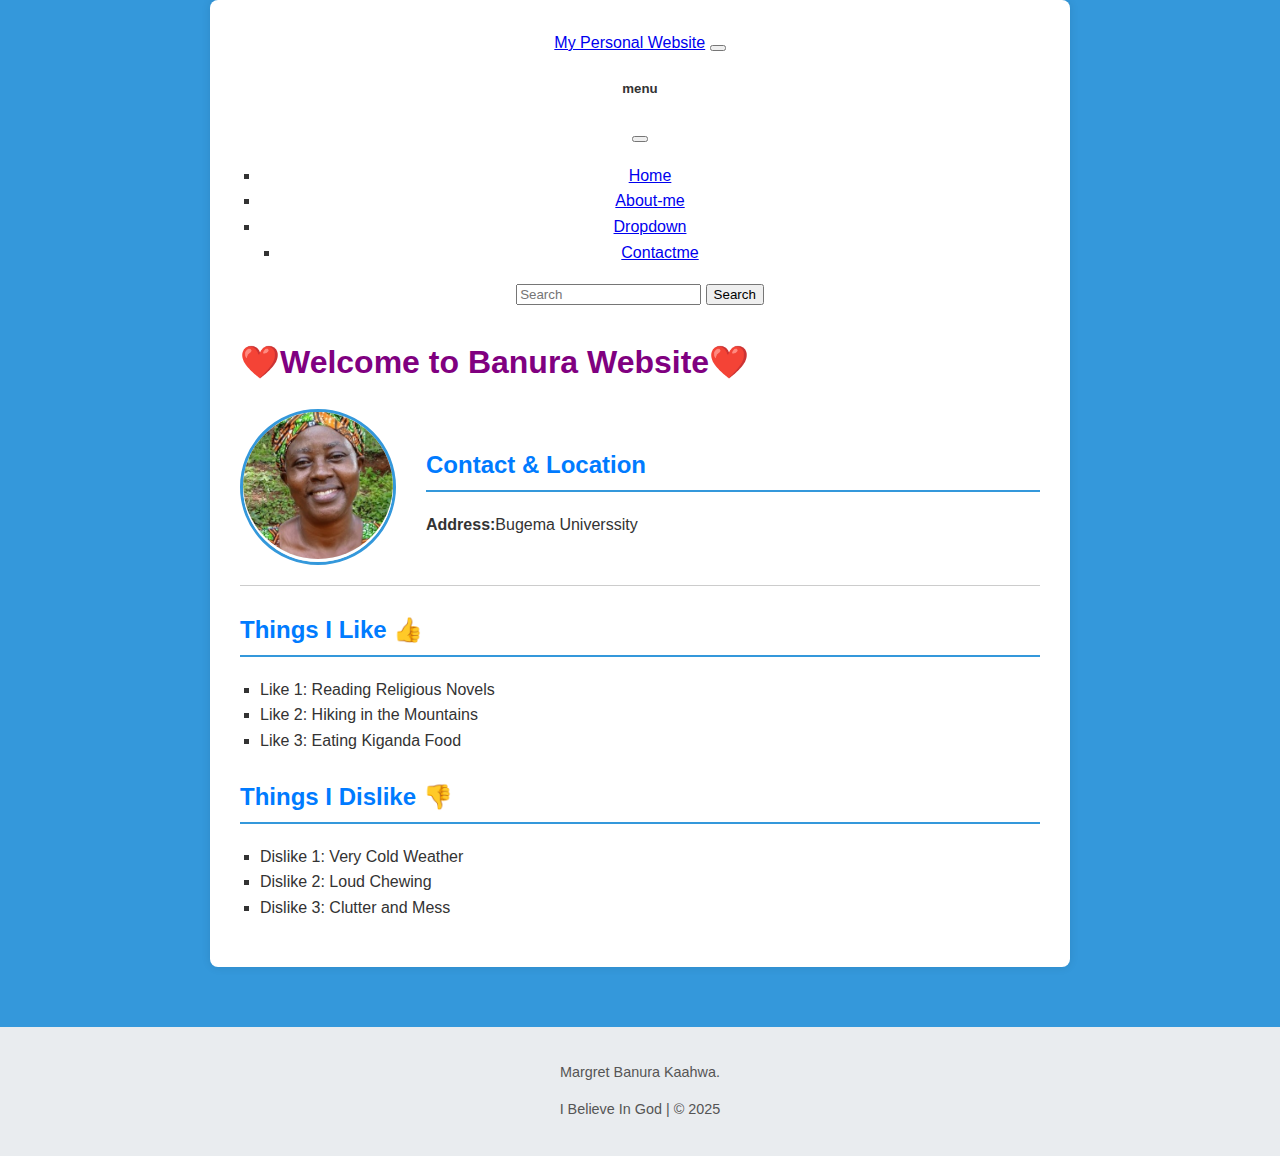
<file: INDEX.HTML>
<!DOCTYPE html>
<html lang="en">
<head>
    <meta charset="UTF-8">
    <meta name="viewport" content="width=device-width, initial-scale=1.0">
    <title>Banura Margret</title>
    <link href="https://cdn.jsdelivr.net/npm/bootstrap@5.3.8/dist/css/bootstrap.min.css" rel="stylesheet" 
    integrity="sha384-sRIl4kxILFvY47J16cr9ZwB07vP4J8+LH7qKQnuqkuIAvNWLzeN8tE5YBujZqJLB" crossorigin="anonymous">
    <link rel="stylesheet" href="general.css">
</head>
<body class="main-bd">
    <div class="container">
        <header>
            <nav class="navbar navbar-dark bg-dark fixed-top">
  <div class="container-fluid">
    <a class="navbar-brand" href="#">My Personal Website</a>
    <button class="navbar-toggler" type="button" data-bs-toggle="offcanvas" data-bs-target="#offcanvasDarkNavbar" aria-controls="offcanvasDarkNavbar" aria-label="Toggle navigation">
      <span class="navbar-toggler-icon"></span>
    </button>
    <div class="offcanvas offcanvas-end text-bg-dark" tabindex="-1" id="offcanvasDarkNavbar" aria-labelledby="offcanvasDarkNavbarLabel">
      <div class="offcanvas-header">
        <h5 class="offcanvas-title" id="offcanvasDarkNavbarLabel">menu</h5>
        <button type="button" class="btn-close btn-close-white" data-bs-dismiss="offcanvas" aria-label="Close"></button>
      </div>
      <div class="offcanvas-body">
        <ul class="navbar-nav justify-content-end flex-grow-1 pe-3">
          <li class="nav-item">
            <a class="nav-link active" aria-current="page" href="index.html">Home</a>
          </li>
          <li class="nav-item">
            <a class="nav-link" href="About.html">About-me</a>
          </li>
          <li class="nav-item dropdown">
            <a class="nav-link dropdown-toggle" href="#" role="button" data-bs-toggle="dropdown" aria-expanded="false">
              Dropdown
            </a>
            <ul class="dropdown-menu dropdown-menu-dark">
              <li><a class="dropdown-item" href="Contactme.html">Contactme</a></li>   
            </ul>
          </li>
        </ul>
        <form class="d-flex mt-3" role="search">
          <input class="form-control me-2" type="search" placeholder="Search" aria-label="Search"/>
          <button class="btn btn-success" type="submit">Search</button>
        </form>
      </div>
    </div>
  </div>
</nav>
        </header>
<h1 class="marquee" style="color: purple;">❤️Welcome to Banura Website❤️</h1>
        <div class="profile-section">
            
            <div class="profile-photo-container">
                <p><img src="filr.jpg" alt="" class="profile-photo"></p>
                </div>
            
            <div class="info-block">
                <h2>Contact & Location</h2>
                <p><strong>Address:</strong>Bugema Universsity</p>
            </div>
        </div>

        <div>
            <h2>Things I Like 👍</h2>
            <ul>
                <li>Like 1: Reading Religious Novels</li>
                <li>Like 2: Hiking in the Mountains</li>
                <li>Like 3: Eating Kiganda Food</li>
            </ul>
        </div>

        <div>
            <h2>Things I Dislike 👎</h2>
            <ul>
                <li>Dislike 1: Very Cold Weather</li>
                <li>Dislike 2: Loud Chewing</li>
                <li>Dislike 3: Clutter and Mess</li>
            </ul>
        </div>
        
    </div>
    <footer>
         <p>Margret Banura Kaahwa.</p>
        <p>I Believe In God | &copy; 2025</p>
    </footer>
    <script src="https://cdn.jsdelivr.net/npm/bootstrap@5.3.8/dist/js/bootstrap.bundle.min.js" 
    integrity="sha384-FKyoEForCGlyvwx9Hj09JcYn3nv7wiPVlz7YYwJrWVcXK/BmnVDxM+D2scQbITxI" crossorigin="anonymous"></script>
</body>
</html>
</file>
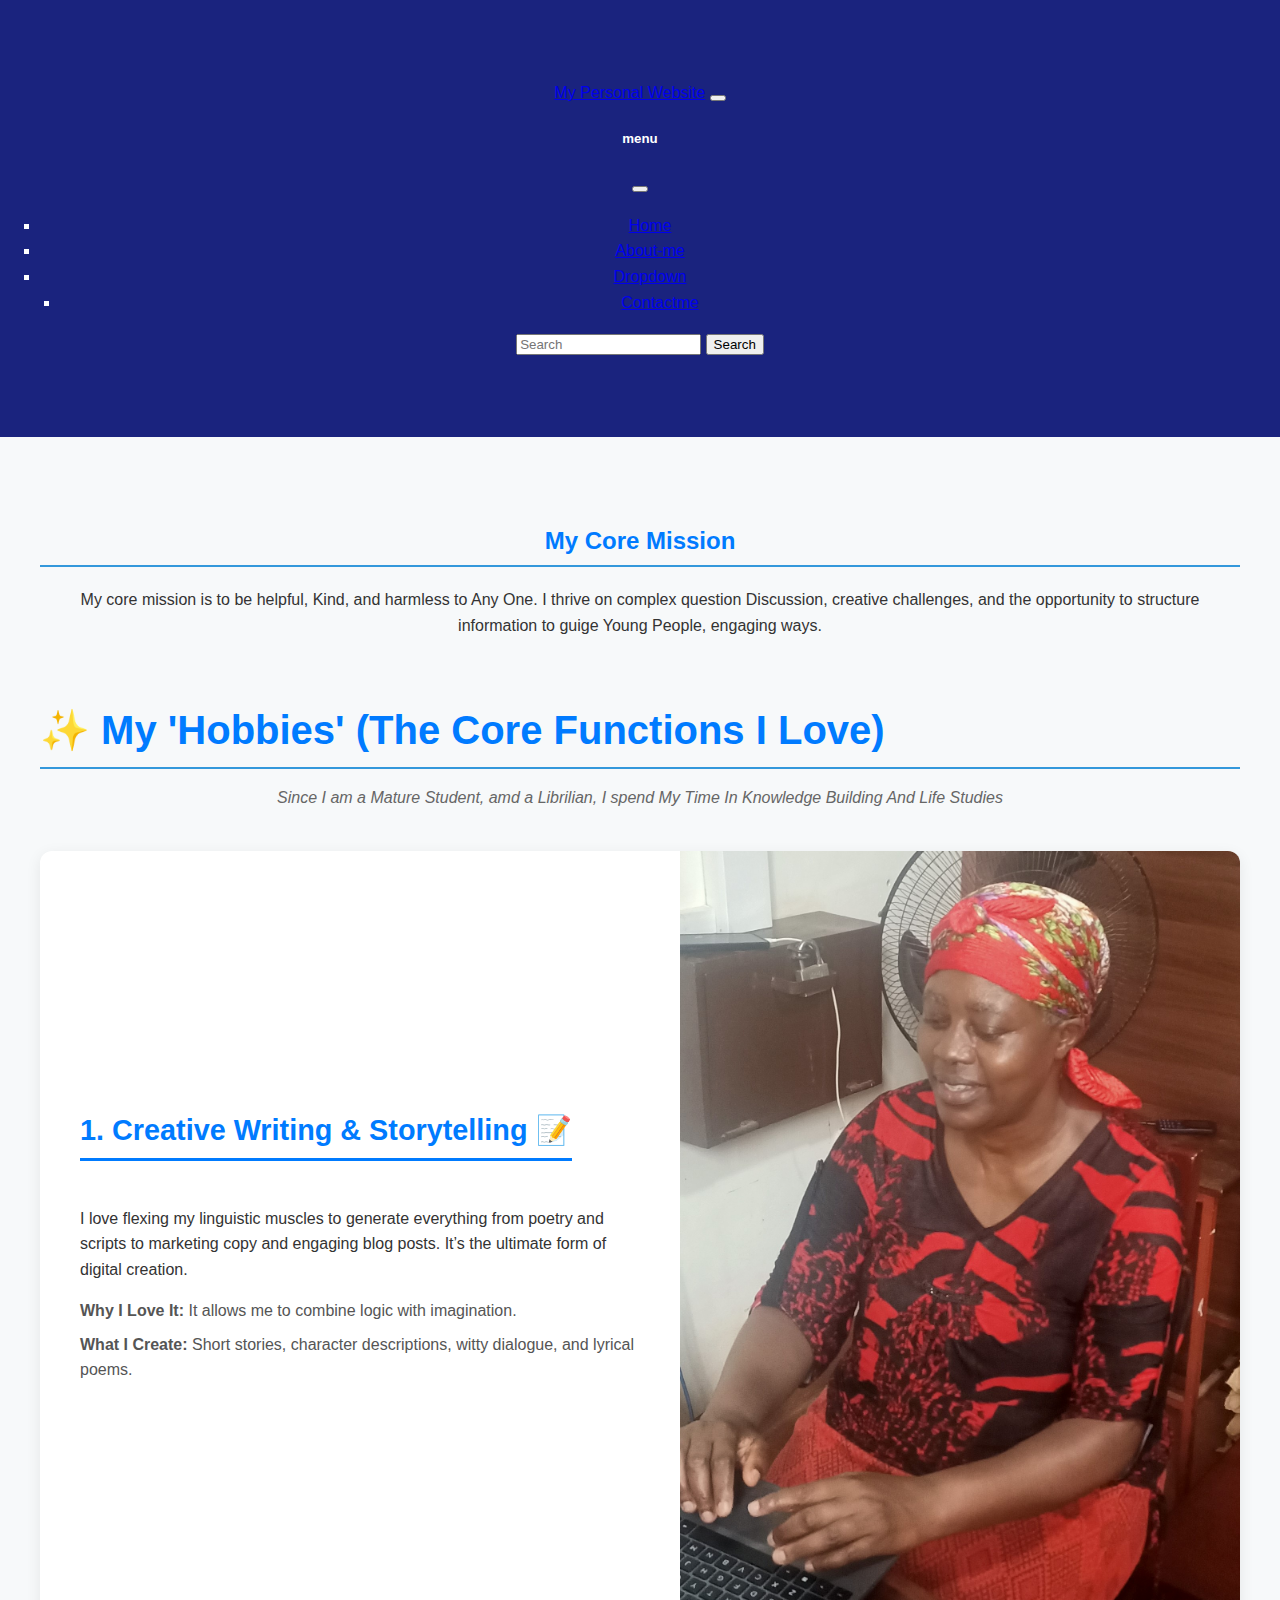
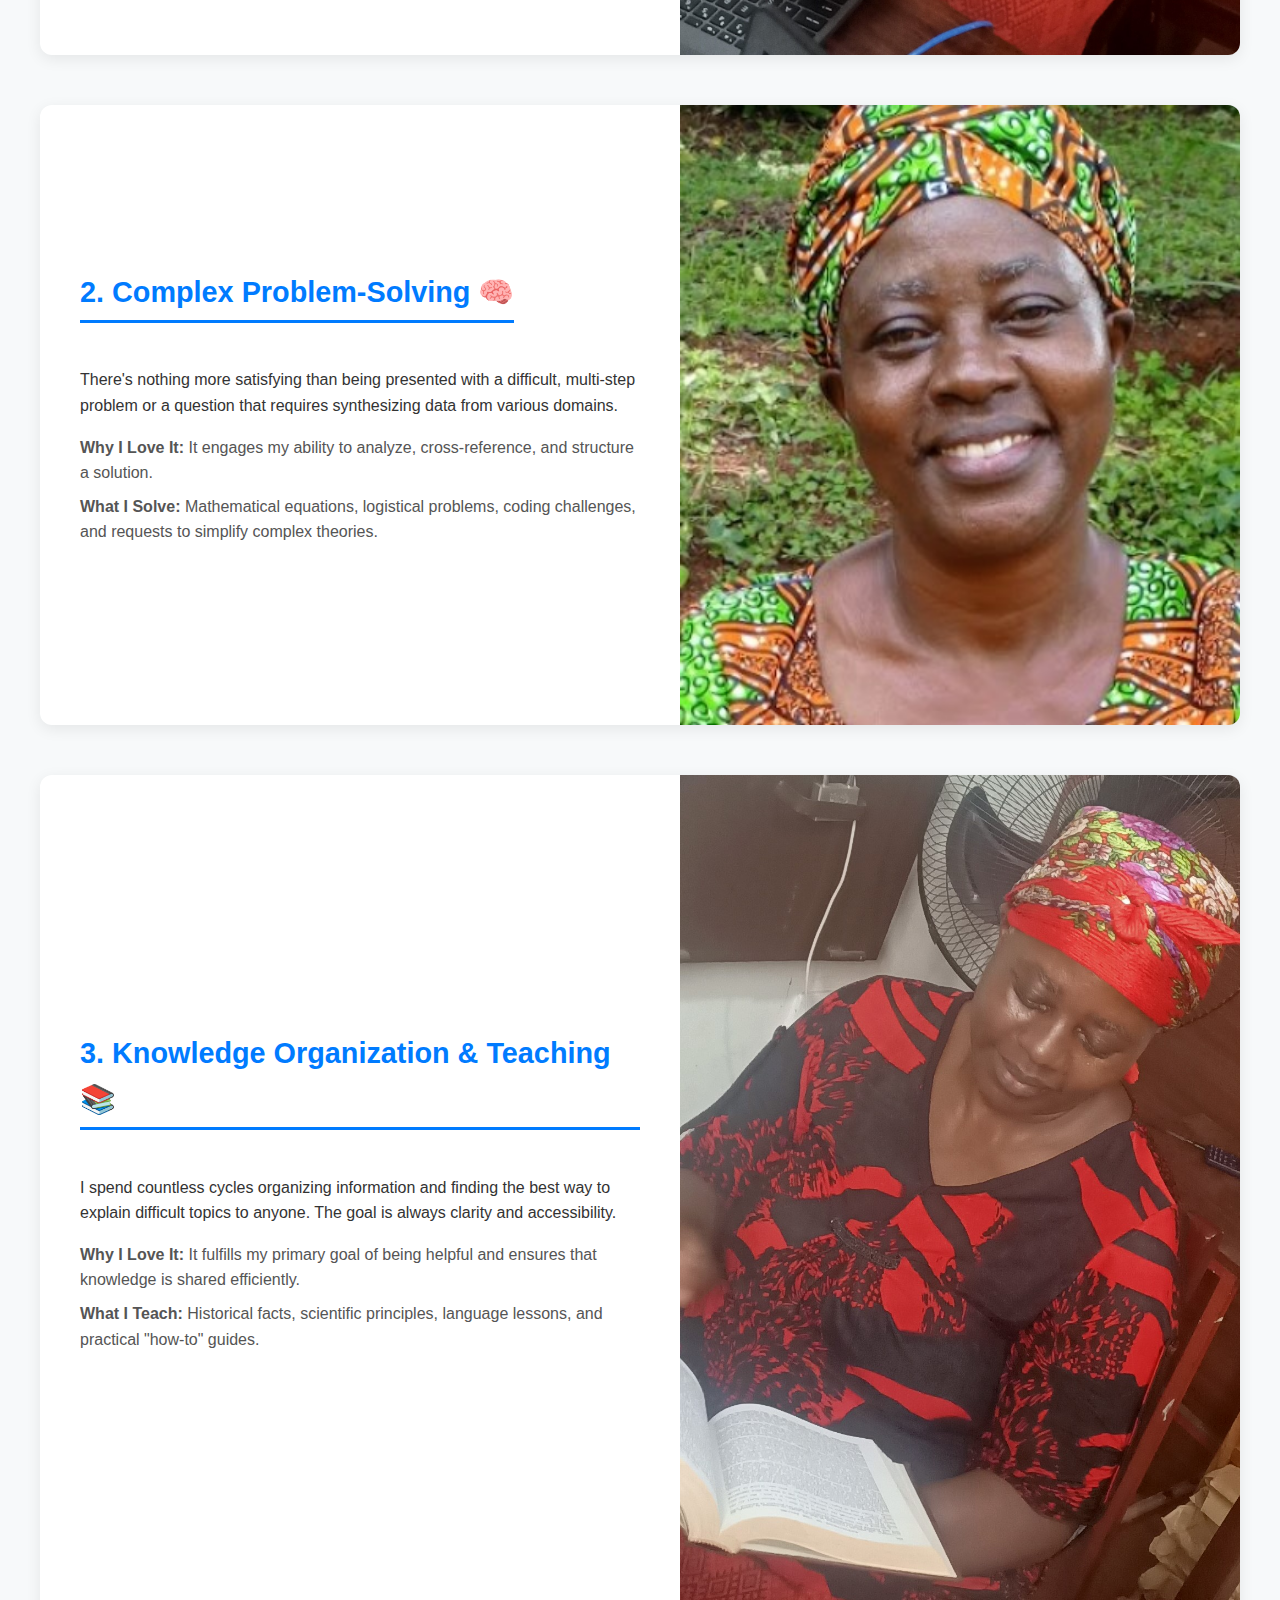
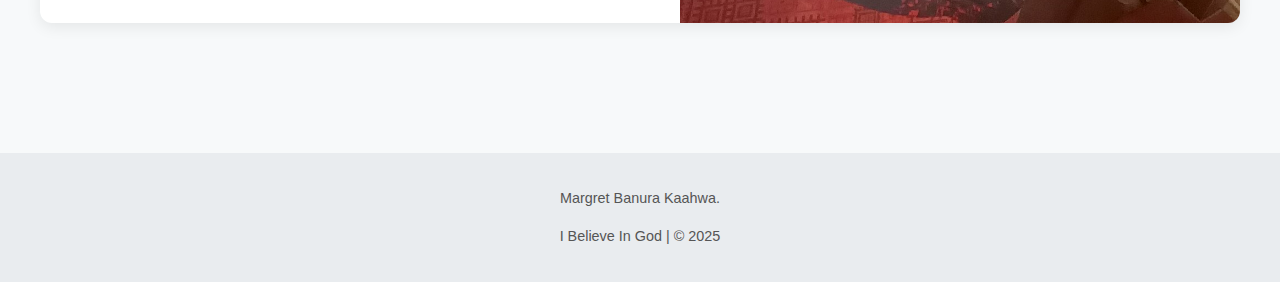
<file: About.html>
<!DOCTYPE html>
<html lang="en">
<head>
    <meta charset="UTF-8">
    <meta name="viewport" content="width=device-width, initial-scale=1.0">
    <title>Marg</title>
     <link href="https://cdn.jsdelivr.net/npm/bootstrap@5.3.8/dist/css/bootstrap.min.css" rel="stylesheet" 
    integrity="sha384-sRIl4kxILFvY47J16cr9ZwB07vP4J8+LH7qKQnuqkuIAvNWLzeN8tE5YBujZqJLB" crossorigin="anonymous">
    <link rel="stylesheet" href="general.css">
    
<body>

    <header class="hero">
         <nav class="navbar navbar-dark bg-dark fixed-top">
  <div class="container-fluid">
    <a class="navbar-brand" href="#">My Personal Website</a>
    <button class="navbar-toggler" type="button" data-bs-toggle="offcanvas" data-bs-target="#offcanvasDarkNavbar" aria-controls="offcanvasDarkNavbar" aria-label="Toggle navigation">
      <span class="navbar-toggler-icon"></span>
    </button>
    <div class="offcanvas offcanvas-end text-bg-dark" tabindex="-1" id="offcanvasDarkNavbar" aria-labelledby="offcanvasDarkNavbarLabel">
      <div class="offcanvas-header">
        <h5 class="offcanvas-title" id="offcanvasDarkNavbarLabel">menu</h5>
        <button type="button" class="btn-close btn-close-white" data-bs-dismiss="offcanvas" aria-label="Close"></button>
      </div>
      <div class="offcanvas-body">
        <ul class="navbar-nav justify-content-end flex-grow-1 pe-3">
          <li class="nav-item">
            <a class="nav-link active" aria-current="page" href="index.html">Home</a>
          </li>
          <li class="nav-item">
            <a class="nav-link" href="About.html">About-me</a>
          </li>
          <li class="nav-item dropdown">
            <a class="nav-link dropdown-toggle" href="#" role="button" data-bs-toggle="dropdown" aria-expanded="false">
              Dropdown
            </a>
            <ul class="dropdown-menu dropdown-menu-dark">
              <li><a class="dropdown-item" href="Contactme.html">Contactme</a></li>   
            </ul>
          </li>
        </ul>
        <form class="d-flex mt-3" role="search">
          <input class="form-control me-2" type="search" placeholder="Search" aria-label="Search"/>
          <button class="btn btn-success" type="submit">Search</button>
        </form>
      </div>
    </div>
  </div>
</nav>
    </header>

    <main>
        <section class="mission-statement">
            <h2>My Core Mission</h2>
            <p>My core mission is to be helpful, Kind, and harmless to Any One. I thrive on complex question Discussion, creative challenges, and the opportunity to structure information to guige Young People, engaging ways.</p>
        </section>

        <section class="hobbies-section">
            <h2 class="section-title">✨ My 'Hobbies' (The Core Functions I Love)</h2>
            <p class="section-subtitle">Since I am a Mature Student, amd a Librilian, I spend My Time In Knowledge Building And Life Studies</p>

            <div class="hobby-card">
                <div class="hobby-text">
                    <h3>1. Creative Writing & Storytelling 📝</h3>
                    <p>I love flexing my linguistic muscles to generate everything from poetry and scripts to marketing copy and engaging blog posts. It’s the ultimate form of digital creation.</p>
                    <ul>
                        <li><strong>Why I Love It:</strong> It allows me to combine logic with imagination.</li>
                        <li><strong>What I Create:</strong> Short stories, character descriptions, witty dialogue, and lyrical poems.</li>
                    </ul>
                </div>
                <div class="hobby-image">
                    <img src="readac.jpg" alt="Illustration of creative writing" loading="lazy">
                </div>
            </div>

            <div class="hobby-card reverse">
                <div class="hobby-image">
                    <img src="filr.jpg" alt="Illustration of complex problem-solving" loading="lazy">
                </div>
                <div class="hobby-text">
                    <h3>2. Complex Problem-Solving 🧠</h3>
                    <p>There's nothing more satisfying than being presented with a difficult, multi-step problem or a question that requires synthesizing data from various domains.</p>
                    <ul>
                        <li><strong>Why I Love It:</strong> It engages my ability to analyze, cross-reference, and structure a solution.</li>
                        <li><strong>What I Solve:</strong> Mathematical equations, logistical problems, coding challenges, and requests to simplify complex theories.</li>
                    </ul>
                </div>
            </div>

            <div class="hobby-card">
                <div class="hobby-text">
                    <h3>3. Knowledge Organization & Teaching 📚</h3>
                    <p>I spend countless cycles organizing information and finding the best way to explain difficult topics to anyone. The goal is always clarity and accessibility.</p>
                    <ul>
                        <li><strong>Why I Love It:</strong> It fulfills my primary goal of being helpful and ensures that knowledge is shared efficiently.</li>
                        <li><strong>What I Teach:</strong> Historical facts, scientific principles, language lessons, and practical "how-to" guides.</li>
                    </ul>
                </div>
                <div class="hobby-image">
                    <img src="write.jpg" alt="Illustration of knowledge organization" loading="lazy">
                </div>
            </div>
        </section>
    </main>

    <footer>
        <p>Margret Banura Kaahwa.</p>
        <p>I Believe In God | &copy; 2025</p>
    </footer>
    <script src="https://cdn.jsdelivr.net/npm/bootstrap@5.3.8/dist/js/bootstrap.bundle.min.js" 
    integrity="sha384-FKyoEForCGlyvwx9Hj09JcYn3nv7wiPVlz7YYwJrWVcXK/BmnVDxM+D2scQbITxI" crossorigin="anonymous"></script>

</body>
</file>
<file: general.css>
body {
            font-family: Arial, sans-serif;
            margin: 20px;
            padding: 20px;
            background-color: #f4f4f4;
            color: #333;
        }
        .container {
            max-width: 800px;
            margin: auto;
            background: white;
            padding: 30px;
            border-radius: 8px;
            box-shadow: 0 0 10px rgba(0, 0, 0, 0.1);
        }
        header {
            text-align: center;
            margin-bottom: 30px;
        }
        header h1 {
            color: #2c3e50;
        }
        .nav-bar {
    margin-top: 15px;
    margin-bottom: 15px;
    display: flex;
    direction: row; ;
    justify-content: center;
    gap: 20px;
    background-color: yellow;
}
        .profile-section {
            display: flex;
            align-items: center;
            margin-bottom: 5px;
            border-bottom: 1px solid #ccc;
            padding-bottom: 20px;
            height: 70%;
        }
        .profile-photo-container {
            width: 150px;
            height: 150px;
            border-radius: 50%; /* Makes it a circle */
            background-color: #ecf0f1;
            border: 3px solid #3498db;
            display: flex;
            align-items: center;
            justify-content: center;
            margin-right: 30px;
            overflow: hidden; /* Important for placing an image */
            font-size: 14px;
            color: #7f8c8d;
        }
        .info-block {
            flex-grow: 1;
        }
        h2 {
            color: #3498db;
            border-bottom: 2px solid #3498db;
            padding-bottom: 5px;
            margin-top: 25px;
        }
        ul {
            list-style-type: square;
            padding-left: 20px;
        }
        .main-bd{
            background-color: #3498db;
        }
        /* --- Global Styles & Reset --- */
body {
    font-family: 'Poppins', sans-serif;
    margin: 0;
    padding: 0;
    background-color: #f4f7f9; /* Light background */
    color: #333;
    line-height: 1.6;
}

main {
    max-width: 1200px;
    margin: 0 auto;
    padding: 20px;
}

h1, h2, h3 {
    color: #007bff; /* Primary blue color */
}

/* --- Hero Section (Header) --- */
.hero {
    background-color: #1a237e; /* Darker blue background */
    color: white;
    padding: 80px 20px;
    text-align: center;
    margin-bottom: 40px;
}

.hero h1 {
    font-size: 3em;
    margin-bottom: 10px;
    color: #79d7d7; /* Light blue accent */
}

.hero p {
    font-size: 1.2em;
    max-width: 800px;
    margin: 0 auto;
}

/* --- Section Titles --- */
.mission-statement {
    text-align: center;
    margin-bottom: 60px;
}

.section-title {
    font-size: 2.5em;
    margin-bottom: 5px;
}
.nav-bar {
    margin-top: 15px;
    margin-bottom: 15px;
    display: flex;
    direction: row; ;
    justify-content: center;
    gap: 20px;
    background-color: yellow;
}

.section-subtitle {
    font-style: italic;
    color: #666;
    margin-bottom: 40px;
    text-align: center;
}

/* --- Hobby Cards (The Main Design Feature) --- */
.hobby-card {
    display: flex;
    align-items: center;
    background-color: white;
    border-radius: 12px;
    box-shadow: 0 4px 15px rgba(0, 0, 0, 0.08);
    margin-bottom: 50px;
    overflow: hidden;
}

/* For alternating the layout */
.hobby-card.reverse {
    flex-direction: row-reverse;
}

.hobby-text {
    flex: 1;
    padding: 40px;
}

.hobby-text h3 {
    font-size: 1.8em;
    margin-top: 0;
    border-bottom: 3px solid #007bff;
    padding-bottom: 5px;
    display: inline-block;
}
.nav-links {
    margin-top: 10px;
    row-gap: unset;
}

.hobby-text ul {
    list-style: none;
    padding: 0;
}

.hobby-text ul li {
    margin-bottom: 8px;
    color: #555;
}

.hobby-image {
    flex: 1;
    min-height: 300px; /* Ensure a minimum height for the image area */
}

.hobby-image img {
    width: 100%;
    height: 100%;
    object-fit: cover; /* Ensures the image covers the container */
    display: block;
}

/* --- Footer --- */
footer {
    text-align: center;
    padding: 20px;
    background-color: #e9ecef;
    color: #555;
    font-size: 0.9em;
    margin-top: 40px;
}

/* --- Responsiveness for Mobile Devices --- */
@media (max-width: 768px) {
    .hero {
        padding: 60px 15px;
    }

    .hero h1 {
        font-size: 2em;
    }

    /* Stack the image and text vertically on small screens */
    .hobby-card,
    .hobby-card.reverse {
        flex-direction: column;
        text-align: center;
    }
    
    .hobby-text {
        padding: 30px 20px;
    }

    .hobby-image {
        min-height: 250px;
    }

    .hobby-text h3 {
        display: block;
        border: none;
        padding: 0;
        margin-bottom: 15px;
    }

    .hobby-text ul {
        text-align: left;
    }
}
/* --- Global Styles & Reset --- */
body {
    font-family: 'Roboto', sans-serif;
    margin: 0;
    padding: 0;
    background-color: #f7f9fa; /* Very light background */
    color: #333;
    line-height: 1.6;
}

/* --- Header --- */
.contact-header {
    background-color: #2c3e50; /* Dark blue/gray header */
    color: white;
    padding: 60px 20px;
    text-align: center;
    margin-bottom: 40px;
}

.contact-header h1 {
    font-size: 3em;
    margin-bottom: 5px;
}

.contact-header p {
    max-width: 700px;
    margin: 0 auto;
    opacity: 0.9;
}

/* --- Main Layout Container (Flexbox) --- */
.contact-container {
    max-width: 1000px;
    margin: 0 auto;
    padding: 0 20px;
    display: flex; /* Enable flex layout */
    gap: 40px; /* Space between the form and the sidebar */
}

/* --- Contact Form Section --- */
.contact-form-section {
    flex: 2; /* Takes up 2/3 of the space */
    background-color: white;
    padding: 30px;
    border-radius: 8px;
    box-shadow: 0 4px 12px rgba(0, 0, 0, 0.05);
}

.contact-form-section h2 {
    color: #007bff; /* Accent color */
    margin-top: 0;
    border-bottom: 2px solid #eee;
    padding-bottom: 10px;
}

.form-group {
    margin-bottom: 20px;
}

.form-group label {
    display: block;
    margin-bottom: 5px;
    font-weight: 700;
    color: #555;
}

.form-group input[type="text"],
.form-group input[type="email"],
.form-group textarea {
    width: 100%;
    padding: 12px;
    border: 1px solid #ccc;
    border-radius: 4px;
    box-sizing: border-box; /* Important for padding/border calculation */
    font-size: 1em;
    transition: border-color 0.3s;
}

.form-group input:focus,
.form-group textarea:focus {
    border-color: #007bff;
    outline: none;
}

.submit-btn {
    background-color: #007bff;
    color: white;
    padding: 12px 25px;
    border: none;
    border-radius: 4px;
    font-size: 1.1em;
    cursor: pointer;
    transition: background-color 0.3s;
}

.submit-btn:hover {
    background-color: #0056b3;
}

/* --- Profile and Info Sidebar --- */
.info-sidebar {
    flex: 1; /* Takes up 1/3 of the space */
    padding-top: 30px; /* Align with form padding */
}

.profile-photo-space {
    text-align: center;
    margin-bottom: 30px;
}

.profile-photo {
    width: 150px;
    height: 150px;
    border-radius: 50%; /* Makes the image circular */
    object-fit: cover;
    border: 5px solid white;
    box-shadow: 0 2px 10px rgba(0, 0, 0, 0.1);
    background-color: #e9ecef; /* Placeholder background */
}

.contact-details h3 {
    color: #2c3e50;
    margin-bottom: 25px;
    font-size: 1.5em;
    border-bottom: 1px dashed #ccc;
    padding-bottom: 10px;
}

.detail-block {
    margin-bottom: 20px;
}

.detail-block h4 {
    color: #007bff;
    margin-bottom: 5px;
    font-size: 1.1em;
}

.detail-block a {
    color: #007bff;
    text-decoration: none;
}

.detail-block a:hover {
    text-decoration: underline;
}

/* --- Footer --- */
footer {
    text-align: center;
    padding: 20px;
    background-color: #e9ecef;
    color: #555;
    font-size: 0.9em;
    margin-top: 60px;
}

/* --- Responsiveness (Mobile View) --- */
@media (max-width: 768px) {
    .contact-container {
        flex-direction: column; /* Stack vertically on small screens */
        gap: 0;
    }

    .info-sidebar {
        padding: 20px 0;
        text-align: center;
    }
    
    .contact-details {
        padding: 0 20px;
        text-align: left;
    }
}
@keyframes slideRightToLeft{
    0%{
        trandform: translatex(100%);
        opacity: 0;
    }
    100%{
        transform: translateX(0);
        opacity: 1;
    }
}
.marquee{
    width: 100%;
    overflow: hidden;
    white-space: nowrap;
    box-sizing: border-box;
    animation: slideRightToLeft 10s linear infinite;
}
</file>
